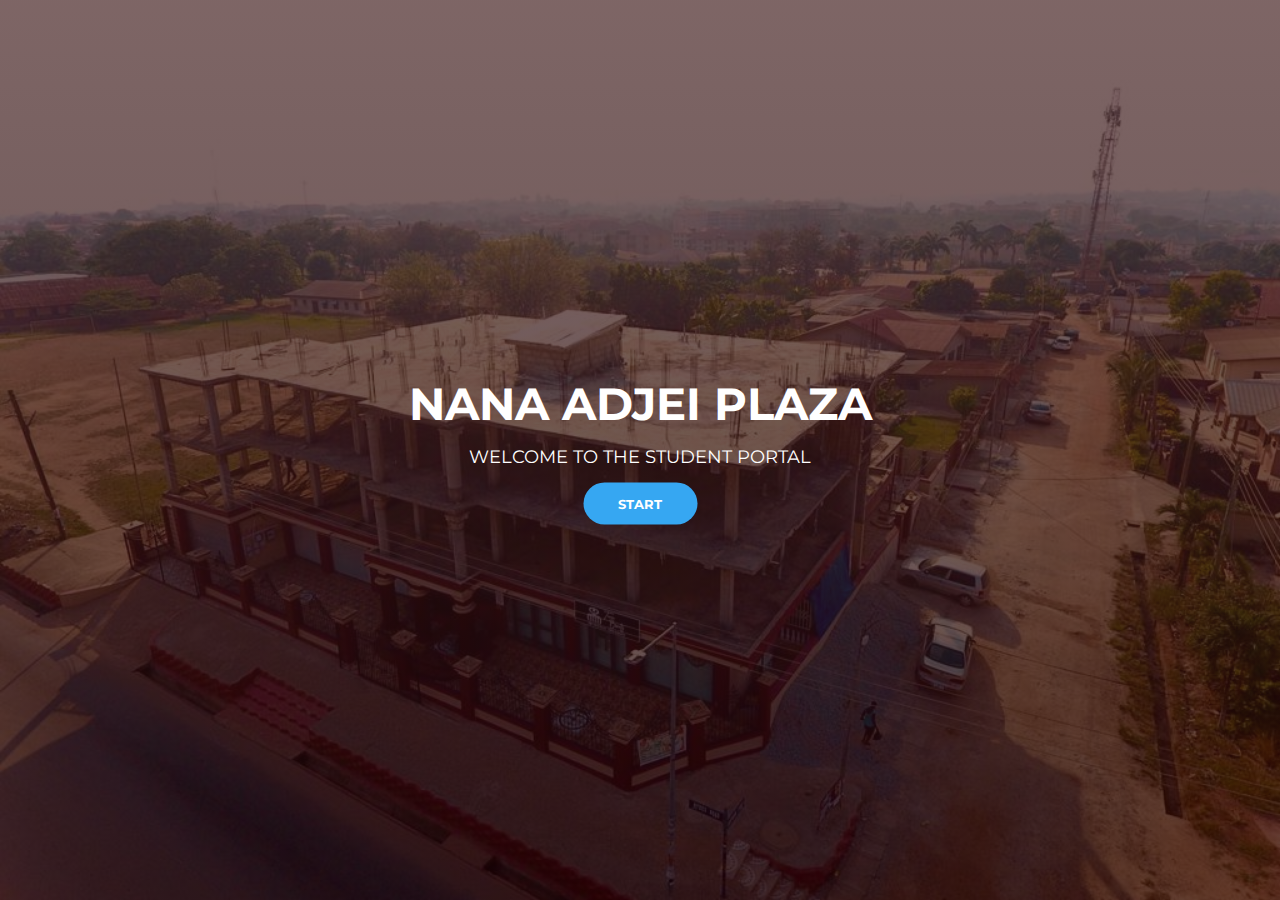
<file: index.html>
<!DOCTYPE html>

<html lang="en">

<head>

    <meta charset="UTF-8">

    <meta http-equiv="X-UA-Compatible" content="IE=edge">

    <meta name="viewport" content="width=device-width, initial-scale=1.0">

    <title>NANA ADJEI PLAZA | HOME</title>

    <link rel="stylesheet" href="css/style.css">

</head>

<body>
    


    <header>
        
        <div class="banner-content">
            <h1> NANA ADJEI PLAZA</h1>
            <h2>WELCOME TO THE STUDENT PORTAL</h2>
            <button class="btn" type="button"><a href="login.html">START</a></button>
        </div>
    </header>


































</body>
</html>
</file>
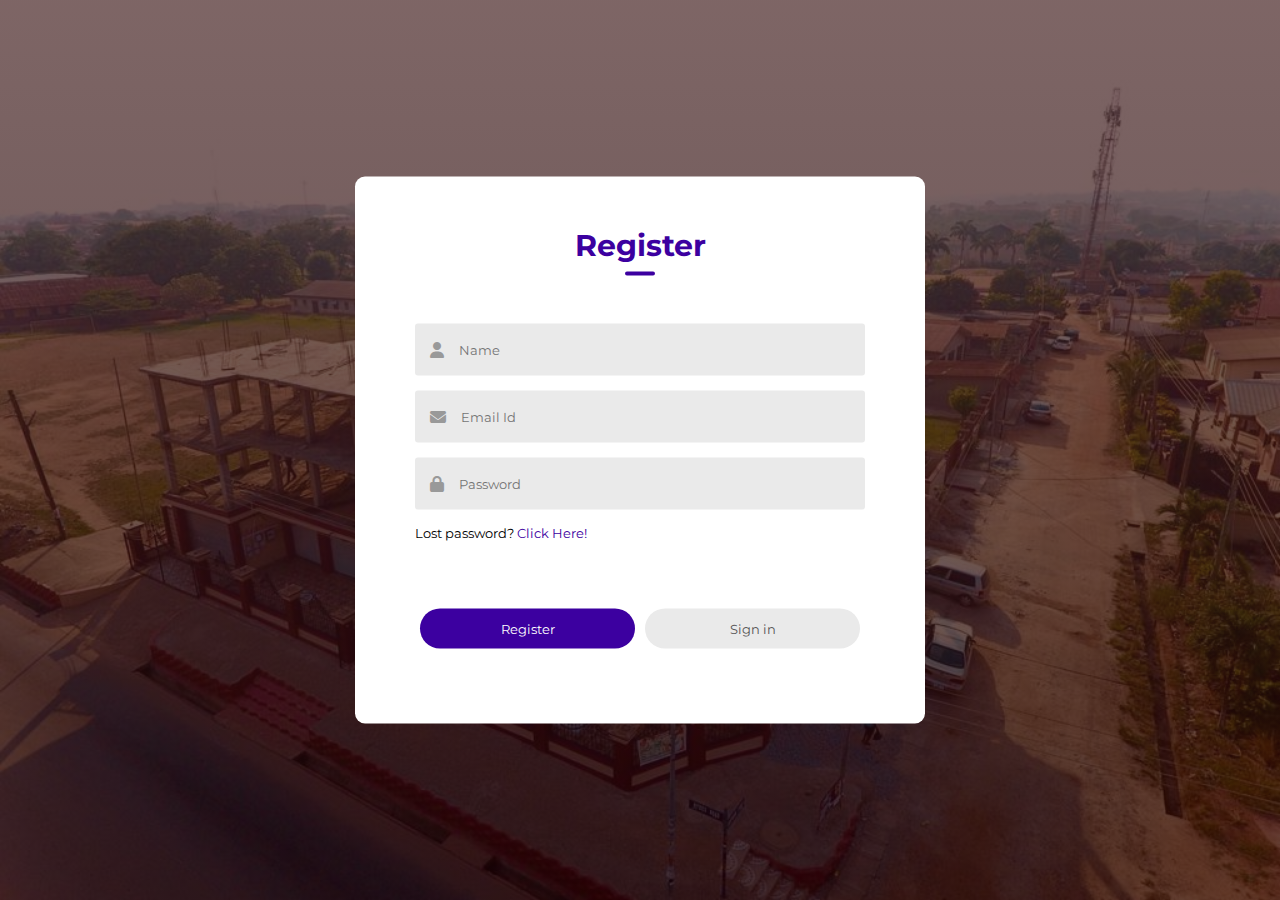
<file: login.html>
<!DOCTYPE html>

<html lang="en">

<head>

    <meta charset="UTF-8">

    <meta http-equiv="X-UA-Compatible" content="IE=edge">

    <meta name="viewport" content="width=device-width, initial-scale=1.0">

    <title>REGISTRATION</title>

     <link rel="stylesheet" href="css/style.css">

     <link rel="stylesheet" href="https://cdnjs.cloudflare.com/ajax/libs/font-awesome/6.2.1/css/all.min.css" />
</head>
<body>

   <header>

    <div class="form-container">
        <h2 class="title"  id="title">Register</h2>
        <form>
            <div class="input-group">
                <div class="input-field" id="nameField">
                <i class="fa-solid fa-user"></i>
                <input type="text" placeholder="Name">
               </div>
            <div class="input-field">
                <i class="fa-solid fa-envelope"></i>
                <input type="email" placeholder="Email Id">
            </div>
            <div class="input-field">
                <i class="fa-solid fa-lock"></i>
                <input type="password" placeholder="Password">
            </div>
            <p>Lost password? <span><a href="#">Click Here!</a></span></p>
            </div>
           
           <div class="btn-field">
            <button type="button"  id="signupBtn" class="btn">Register</button>
            <button type="button" id="signinBtn" class="disable">Sign in</button>
           </div>
        </form>
    </div>



   </header>
    








<script src="js/script.js"></script>

</body>
</html>
</file>
<file: css/style.css>
@import url('https://fonts.googleapis.com/css2?family=Montserrat:wght@400;500;600;700;800;900&display=swap');

*{
    margin:0;
    padding:0;
    font-family:'Montserrat',sans-serif;
    text-decoration:none;
}


header {
    width:100%;
    height:100vh;
    background-image:linear-gradient(rgba(71, 36, 36, 0.7),rgba(29, 1, 1, 0.7)),url('../images/image-2.jpeg');
    background-size:cover;
    background-position:center right;
    background-repeat: no-repeat;
   
}

.banner-content{
    position:absolute;
    left:50%;
    top:50%;
    transform:translate(-50%, -50%);
    text-align:center;
    color:#fff;
}


.banner-content H1{
    font-size:45px;
    margin-bottom:15px;

}


.banner-content h2{
    font-size:18px;
    font-weight:normal;
    margin-bottom:15px;
}


.banner-content .btn {
    padding:13px 35px;
    border-radius:50px;
    background:#36a7f2;
    outline:none;
    color:#fff;
    border:none;
    font-weight: 700;
}



.banner-content a{
    color:#fff;
}



/* Form STYLING */
.form-container{
    width:90%;
    max-width:450px;
    background:#fff;
    position:absolute;
    top:50%;
    left:50%;
    border-radius:10px;
    transform:translate(-50%, -50%);
    padding:50px 60px 70px;
}


.title{
    font-size:30px;
    margin-bottom:60px;
    color:#3c00a0;
    text-align:center;
    position:relative;
}


.title::after{
    content:'';
    width:30px;
    height:4px;
    background:#3c00a0;
    display:block;
    border-radius:3px;
    position:absolute;
    bottom:-12px;
    left:50%;
    transform:translateX(-50%);
}



.input-field{
    background:#eaeaea;
    margin:15px 0;
    border-radius:3px;
    display:flex;
    align-items:center;
    max-height:65px;
    transition:max-height 0.5s;
    overflow:hidden;
}


input{
    width:100%;
    background:transparent;
    border:0;
    outline:0;
    padding:18px 15px;
}

.input-field i{
    margin-left:15px;
    color:#999;
}


form p{
    text-align:left;
    font-size:13px;
}

form p a{
    text-decoration:none;
    color:#3c00a0;
}


.btn-field{
     width:100%;
     display:flex;
     justify-content:space-between;
}


.btn-field button{
    flex:78%;
    background: #3c00a0;
    height:40px;
    color:#fff;
    margin:5px;
    outline:none;
    border:none;
    outline:0;
    border-radius:20px;
    cursor:pointer;
    transition:background 1s;
}

.input-group{
    height:280px;
}


.btn-field button.disable{
    background:#eaeaea;
    color:#555;
}



/* RESPONSIVENESS  */

@media(max-width:900px){

     .banner-content{
        width:100%;
     }   





}
</file>
